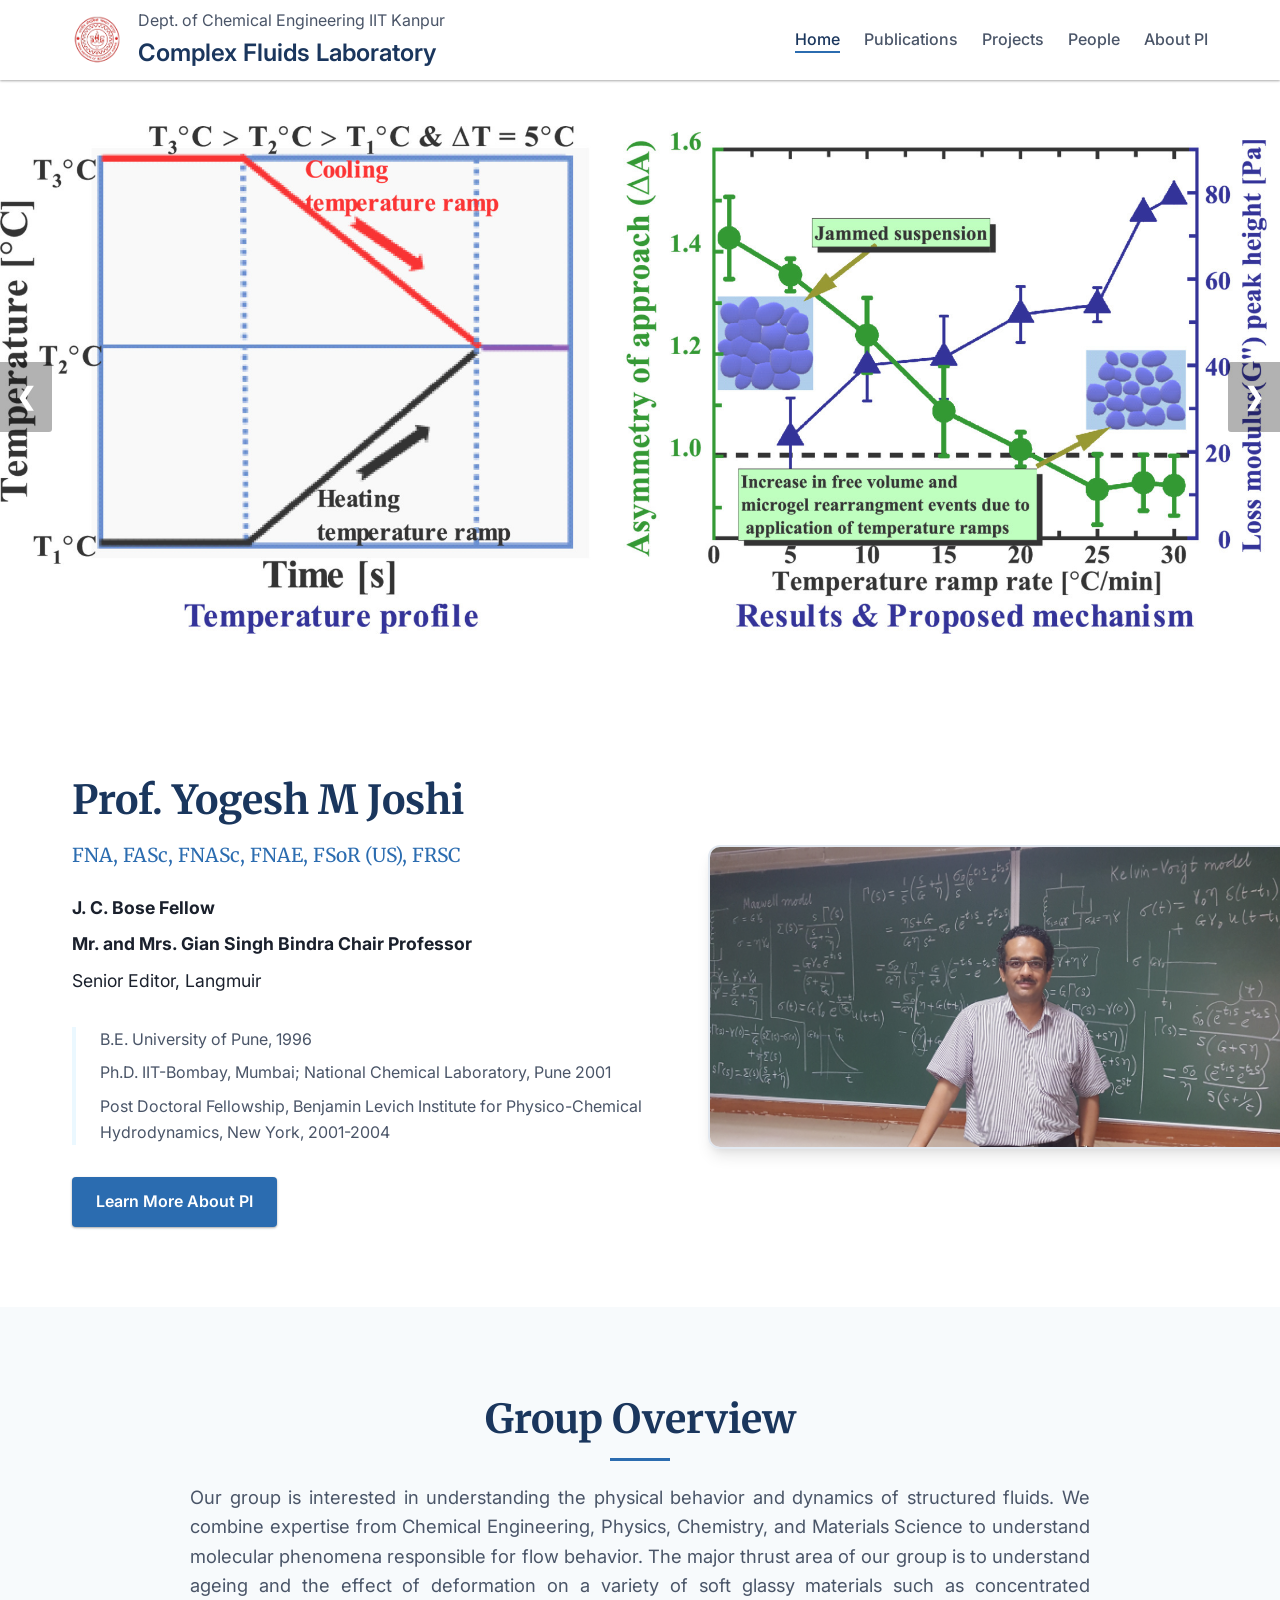
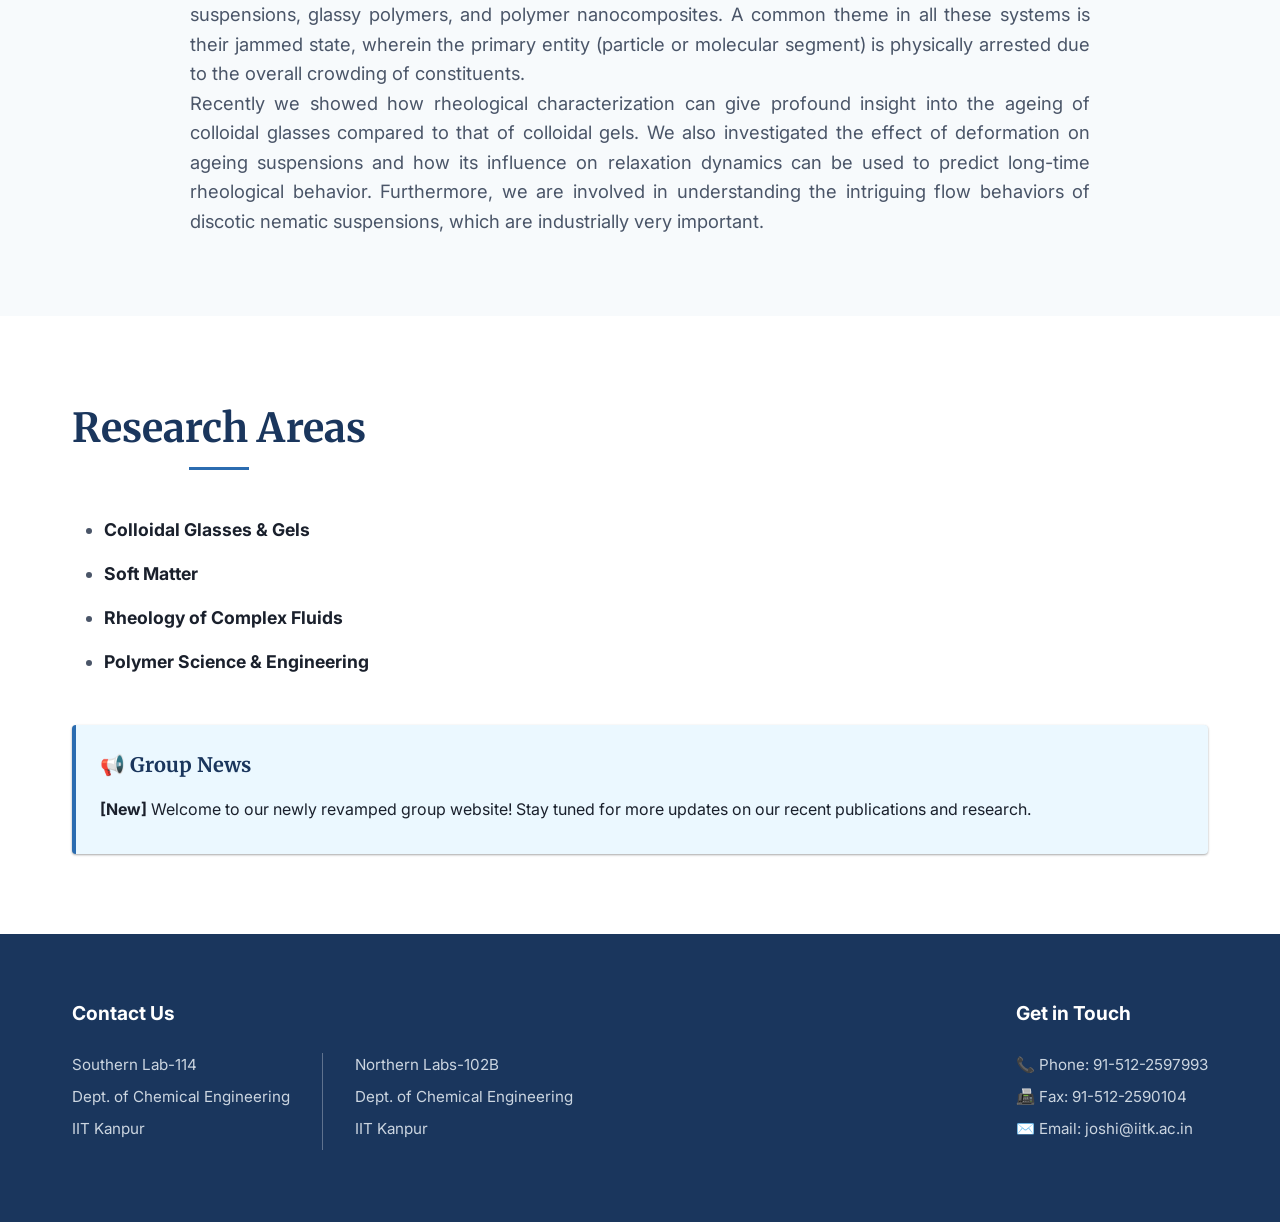
<file: index.html>
<!DOCTYPE html>
<html lang="en">

<head>
  <meta charset="UTF-8">
  <meta name="viewport" content="width=device-width, initial-scale=1.0">
  <title>Complex Fluids Laboratory IIT Kanpur</title>
  <link rel="stylesheet" href="style.css">
  <link rel="preconnect" href="https://fonts.googleapis.com">
  <link rel="preconnect" href="https://fonts.gstatic.com" crossorigin>
  <link
    href="https://fonts.googleapis.com/css2?family=Inter:wght@300;400;500;600&family=Merriweather:wght@300;400;700&display=swap"
    rel="stylesheet">
</head>

<body>

  <header class="navbar">
    <div class="container nav-container">
      <div class="logo">
        <img src="images/iitk_logo.jpg" alt="IITK Logo">
        <div class="logo-text">
          <span class="uni"> Dept. of Chemical Engineering IIT Kanpur </span>
          <span class="lab">Complex Fluids Laboratory</span>
        </div>
      </div>
      <nav>
        <ul>
          <li><a href="index.html" class="active">Home</a></li>
          <li><a href="publications.html">Publications</a></li>
          <li><a href="projects.html">Projects</a></li>
          <li><a href="people.html">People</a></li>
          <li><a href="about.html">About PI</a></li>
        </ul>
      </nav>
    </div>
  </header>

  <main>
    <!-- Abstract image art slideshow-->
    <section class="hero-slideshow">
      <div class="slide-container">
        <div class="slide fade active">
          <img src="abstract arts/kawale-2026-microgel.jpg" alt="Microgel">
          <div class="slide-caption">
            <h3>Microgel Suspensions</h3>
            <p>Exploring the unique yielding and structural recovery of soft microgels.</p>
          </div>
        </div>
        <div class="slide fade">
          <img src="abstract arts/vivek-2025-silica.jpeg" alt="Silica">
          <div class="slide-caption">
            <h3>Silica Colloidal Glasses</h3>
            <p>Aging phenomena and rheological responses in colloidal glasses.</p>
          </div>
        </div>
        <div class="slide fade">
            <!-- image name from abstract arts folder-->
          <img src="abstract arts/vivek-2026-micelle.jpg" alt="Micelle">
          <div class="slide-caption">
            <!--Title and description text on hovering-->
            <h3>Micellar Networks</h3>
            <p>Dynamic behavior and rheological modeling of self-assembled systems.</p>
          </div>
        </div>
        

        <a class="prev" onclick="plusSlides(-1)">&#10094;</a>
        <a class="next" onclick="plusSlides(1)">&#10095;</a>
      </div>
    </section>

    <section class="about-pi container">
      <div class="pi-details">
        <h1>Prof. Yogesh M Joshi</h1>
        <h2 class="credentials">FNA, FASc, FNASc, FNAE, FSoR (US), FRSC</h2>
        <div class="titles">
          <p><strong>J. C. Bose Fellow</strong></p>
          <p><strong>Mr. and Mrs. Gian Singh Bindra Chair Professor</strong></p>
          <p>Senior Editor, Langmuir</p>
        </div>
        <div class="bio">
          <p>B.E. University of Pune, 1996</p>
          <p>Ph.D. IIT-Bombay, Mumbai; National Chemical Laboratory, Pune 2001</p>
          <p>Post Doctoral Fellowship, Benjamin Levich Institute for Physico-Chemical Hydrodynamics, New York, 2001-2004
          </p>
        </div>
        <a href="about.html" class="btn">Learn More About PI</a>
      </div>
      <div class="pi-image">
        <img src="images/YMJ_Class.jpg" alt="Prof. Yogesh M Joshi">
      </div>
    </section>

    <section class="overview bg-light">
      <div class="container text-center">
        <h2 class="section-title">Group Overview</h2>
        <p class="overview-text">
          Our group is interested in understanding the physical behavior and dynamics of structured fluids. We combine
          expertise from Chemical Engineering, Physics, Chemistry, and Materials Science to understand molecular
          phenomena responsible for flow behavior. The major thrust area of our group is to understand ageing and the
          effect of deformation on a variety of soft glassy materials such as concentrated suspensions, glassy polymers,
          and polymer nanocomposites. A common theme in all these systems is their jammed state, wherein the primary
          entity (particle or molecular segment) is physically arrested due to the overall crowding of constituents.
        </p>
        <p class="overview-text mt-3">
          Recently we showed how rheological characterization can give profound insight into the ageing of colloidal
          glasses compared to that of colloidal gels. We also investigated the effect of deformation on ageing
          suspensions and how its influence on relaxation dynamics can be used to predict long-time rheological
          behavior. Furthermore, we are involved in understanding the intriguing flow behaviors of discotic nematic
          suspensions, which are industrially very important.
        </p>
      </div>
    </section>

    <section class="research-interests container">
      <h2 class="section-title text-center">Research Areas</h2>
      <ul class="research-list">
        <li><strong>Colloidal Glasses & Gels</strong> </li>
        <li><strong>Soft Matter</strong> </li>
        <li><strong>Rheology of Complex Fluids</strong></li>
        <li><strong>Polymer Science & Engineering</strong> </li>
      </ul>

      <!-- Placeholder for news-->
      <div class="news-flash-box">
        <h3>📢 Group News</h3>
        <ul class="news-list">
          <!-- Update news here-->
          <li><strong>[New]</strong> Welcome to our newly revamped group website! Stay tuned for more updates on our recent publications and research.</li>
        </ul>
      </div>
    </section>
  </main>

  <footer class="footer">
    <div class="container footer-content">
      <div class="footer-info">
        <h3>Contact Us</h3>
        <div style="display: flex; gap: 2rem; margin-top: 0.5rem;">
          <div>
            <p>Southern Lab-114</p>
            <p>Dept. of Chemical Engineering</p>
            <p>IIT Kanpur</p>
          </div>
          <div style="border-left: 1px solid rgba(255,255,255,0.3);"></div>
          <div>
            <p>Northern Labs-102B</p>
            <p>Dept. of Chemical Engineering</p>
            <p>IIT Kanpur</p>
          </div>
        </div>
      </div>
      <div class="footer-contact">
        <h3>Get in Touch</h3>
        <p>📞 Phone: 91-512-2597993</p>
        <p>📠 Fax: 91-512-2590104</p>
        <p>✉️ Email: <a href="mailto:joshi@iitk.ac.in">joshi@iitk.ac.in</a></p>
      </div>
    </div>
  </footer>

  <script>
    let slideIndex = 1;
    showSlides(slideIndex);

    function plusSlides(n) {
      showSlides(slideIndex += n);
    }

    function showSlides(n) {
      let i;
      let slides = document.getElementsByClassName("slide");
      if (n > slides.length) { slideIndex = 1 }
      if (n < 1) { slideIndex = slides.length }
      for (i = 0; i < slides.length; i++) {
        slides[i].style.display = "none";
      }
      slides[slideIndex - 1].style.display = "block";
    }

    // Auto slide
    setInterval(function () {
      plusSlides(1);
    }, 5000);
  </script>
</body>

</html>
</file>
<file: style.css>
/* Color Palette and Variables */
:root {
  --primary-blue: #1A365D;
  --secondary-blue: #2B6CB0;
  --accent-blue: #EBF8FF;
  --text-dark: #1A202C;
  --text-gray: #4A5568;
  --bg-light: #F7FAFC;
  --white: #FFFFFF;
  --shadow-sm: 0 1px 3px rgba(0,0,0,0.12), 0 1px 2px rgba(0,0,0,0.24);
  --shadow-md: 0 4px 6px rgba(0,0,0,0.1);
  --shadow-lg: 0 10px 15px -3px rgba(0,0,0,0.1), 0 4px 6px -2px rgba(0,0,0,0.05);
  --transition: all 0.3s ease;
}

/* Reset and Global Styles */
* {
  margin: 0;
  padding: 0;
  box-sizing: border-box;
}

body {
  font-family: 'Inter', sans-serif;
  color: var(--text-dark);
  line-height: 1.6;
  background-color: var(--white);
  padding-top: 80px; /* Space for fixed header */
}

h1, h2, h3, h4 {
  font-family: 'Merriweather', serif;
  color: var(--primary-blue);
  margin-bottom: 1rem;
}

a {
  text-decoration: none;
  color: var(--secondary-blue);
  transition: var(--transition);
}

a:hover {
  color: var(--primary-blue);
}

.container {
  max-width: 1200px;
  margin: 0 auto;
  padding: 0 2rem;
}

.text-center {
  text-align: center;
}

.mt-3 {
  margin-top: 1.5rem;
}

.bg-light {
  background-color: var(--bg-light);
}

.section-title {
  font-size: 2.5rem;
  margin-bottom: 2rem;
  position: relative;
  display: inline-block;
}

.section-title::after {
  content: '';
  position: absolute;
  bottom: -10px;
  left: 50%;
  transform: translateX(-50%);
  width: 60px;
  height: 3px;
  background-color: var(--secondary-blue);
}

.btn {
  display: inline-block;
  padding: 0.75rem 1.5rem;
  background-color: var(--secondary-blue);
  color: var(--white);
  border-radius: 4px;
  font-weight: 600;
  box-shadow: var(--shadow-sm);
}

.btn:hover {
  background-color: var(--primary-blue);
  color: var(--white);
  transform: translateY(-2px);
  box-shadow: var(--shadow-md);
}

/* Header and Navigation */
.navbar {
  position: fixed;
  top: 0;
  left: 0;
  width: 100%;
  height: 80px;
  background-color: rgba(255, 255, 255, 0.9);
  backdrop-filter: blur(10px);
  -webkit-backdrop-filter: blur(10px);
  z-index: 1000;
  box-shadow: var(--shadow-sm);
  display: flex;
  align-items: center;
}

.nav-container {
  display: flex;
  justify-content: space-between;
  align-items: center;
  width: 100%;
}

.logo {
  display: flex;
  align-items: center;
  gap: 1rem;
}

.logo img {
  height: 50px;
  width: auto;
}

.logo-text {
  display: flex;
  flex-direction: column;
}

.logo-text .lab {
  font-weight: 600;
  font-size: 1.5rem;
  color: var(--primary-blue);
}

.logo-text .uni {
  font-size: 1rem;
  color: var(--text-gray);
}

.navbar nav ul {
  display: flex;
  list-style: none;
  gap: 1.5rem;
}

.navbar nav ul li a {
  font-weight: 500;
  color: var(--text-gray);
  position: relative;
  padding-bottom: 0.25rem;
}

.navbar nav ul li a::after {
  content: '';
  position: absolute;
  bottom: 0;
  left: 0;
  width: 0;
  height: 2px;
  background-color: var(--secondary-blue);
  transition: width 0.3s ease;
}

.navbar nav ul li a:hover::after,
.navbar nav ul li a.active::after {
  width: 100%;
}

.navbar nav ul li a.active {
  color: var(--primary-blue);
}

/* Hero Slideshow */
.hero-slideshow {
  width: 100%;
  position: relative;
  overflow: hidden;
  /* background-color: #000; */
}

.slide-container {
  max-width: 100%;
  position: relative;
  margin: auto;
}

.slide {
  display: none;
  position: relative;
}

.slide img {
  width: 99%;
  height: 600px;
  object-fit: contain;
  opacity: 0.8;
}

.slide-caption {
  position: absolute;
  bottom: 10%;
  left: 5%;
  width: 90%;
  background: rgba(26, 54, 93, 0.85);
  backdrop-filter: blur(5px);
  color: var(--white);
  padding: 2rem;
  border-radius: 8px;
  opacity: 0;
  transform: translateY(20px);
  transition: all 0.5s ease;
}

.slide:hover .slide-caption {
  opacity: 1;
  transform: translateY(0);
}

.slide-caption h3 {
  color: var(--white);
  margin-bottom: 0.5rem;
  font-size: 1.5rem;
}

.slide-caption p {
  font-size: 0.85rem;
  margin: 0;
}

/* Next & previous buttons */
.prev, .next {
  cursor: pointer;
  position: absolute;
  top: 50%;
  width: auto;
  padding: 16px;
  margin-top: -22px;
  color: white;
  font-weight: bold;
  font-size: 24px;
  transition: 0.3s ease;
  border-radius: 0 3px 3px 0;
  user-select: none;
  background-color: rgba(0,0,0,0.3);
  z-index: 10;
}

.prev {
  left: 0;
}

.next {
  right: 0;
  border-radius: 3px 0 0 3px;
}

.prev:hover, .next:hover {
  background-color: rgba(0,0,0,0.8);
}

/* Fading animation */
.fade {
  animation-name: fade;
  animation-duration: 1.5s;
}

@keyframes fade {
  from {opacity: .4} 
  to {opacity: 1}
}

/* About PI Section */
.about-pi {
  padding: 5rem 2rem;
  display: flex;
  align-items: center;
  gap: 4rem;
}

.pi-image {
  flex: 0 0 500px;
}
.pi-image img {
  width: 125%;
  border-radius: 12px;
  box-shadow: var(--shadow-lg);
  border: 2px solid #E2E8F0;
  display: block;
  margin: 0 auto;
}

.pi-details {
  flex: 1;
}

.pi-details h1 {
  font-size: 2.5rem;
  margin-bottom: 0.5rem;
}

.pi-details .credentials {
  font-size: 1.2rem;
  color: var(--secondary-blue);
  font-weight: 400;
  margin-bottom: 1.5rem;
}

.pi-details .titles p {
  font-size: 1.1rem;
  margin-bottom: 0.5rem;
  color: var(--text-dark);
}

.pi-details .bio {
  margin: 2rem 0;
  padding-left: 1.5rem;
  border-left: 4px solid var(--accent-blue);
}

.pi-details .bio p {
  margin-bottom: 0.5rem;
  color: var(--text-gray);
}

/* Overview Section */
.overview {
  padding: 5rem 2rem;
}

.overview-text {
  font-size: 1.15rem;
  color: var(--text-gray);
  max-width: 900px;
  margin: 0 auto;
  text-align: justify;
}

/* Research Interests Section */
.research-interests {
  padding: 5rem 2rem;
}

.research-list {
  list-style-type: disc;
  margin-left: 2rem;
  margin-top: 1.5rem;
  color: var(--text-gray);
  font-size: 1.1rem;
}

.research-list li {
  margin-bottom: 1rem;
}

.research-list strong {
  color: var(--text-dark);
}

.news-flash-box {
  background: var(--accent-blue);
  border-left: 4px solid var(--secondary-blue);
  padding: 1.5rem;
  margin-top: 3rem;
  border-radius: 4px;
  box-shadow: var(--shadow-sm);
}

.news-flash-box h3 {
  color: var(--primary-blue);
  font-size: 1.25rem;
  margin-bottom: 1rem;
  display: flex;
  align-items: center;
}

.news-list {
  list-style-type: none;
  padding-left: 0;
}

.news-list li {
  margin-bottom: 0.5rem;
  color: var(--text-dark);
  font-size: 1rem;
}

/* Footer */
.footer {
  background-color: var(--primary-blue);
  color: var(--white);
  padding: 4rem 2rem 1.5rem;
}

.footer-content {
  display: flex;
  justify-content: space-between;
  gap: 6rem;
  margin-bottom: 3rem;
}

.footer h3 {
  color: var(--white);
  font-size: 1.2rem;
  margin-bottom: 1.5rem;
  font-family: 'Inter', sans-serif;
}

.footer p {
  color: #CBD5E0;
  margin-bottom: 0.5rem;
  font-size: 0.95rem;
}

.footer a {
  color: #CBD5E0;
}

.footer a:hover {
  color: var(--white);
}

.footer-links ul {
  list-style: none;
}

.footer-links ul li {
  margin-bottom: 0.5rem;
}

.footer-bottom {
  text-align: center;
  padding-top: 1.5rem;
  border-top: 1px solid rgba(255, 255, 255, 0.1);
  color: #A0AEC0;
  font-size: 0.9rem;
}

/* Responsive */
@media (max-width: 992px) {
  .about-pi {
    flex-direction: column;
    text-align: center;
    gap: 2rem;
  }

  .pi-details .bio {
    text-align: left;
  }
}

@media (max-width: 768px) {
  .nav-container {
    flex-direction: column;
    padding: 1rem 0;
  }
  
  .navbar {
    height: auto;
    padding-bottom: 1rem;
  }

  .navbar nav ul {
    margin-top: 1rem;
    flex-wrap: wrap;
    justify-content: center;
    gap: 1rem;
  }

  body {
    padding-top: 120px;
  }

  .slide img {
    height: 400px;
  }
  
  .slide-caption {
    left: 5%;
    bottom: 5%;
    right: 5%;
    max-width: 90%;
  }
}

/* Publications Page Specific Styles */
.cover-slideshow {
  width: 100%;
  height: 600px;
  position: relative;
  overflow: hidden;
  background-color: #000;
  display: flex;
  justify-content: center;
  align-items: center;
}

.cover-slide {
  position: absolute;
  top: 0; 
  left: 50%;
  width: 500px; 
  height: 100%;
  transform: translateX(-50%) scale(0.8);
  opacity: 0;
  visibility: hidden;
  transition: all 0.5s ease-in-out;
  z-index: 1;
}

.cover-slide.active {
  opacity: 1;
  visibility: visible;
  transform: translateX(-50%) scale(1);
  z-index: 3;
}

.cover-slide.prev-slide {
  opacity: 0.2;
  visibility: visible;
  left: 15%;
  transform: translateX(-50%) scale(0.85);
  z-index: 2;
  cursor: pointer;
}

.cover-slide.next-slide {
  opacity: 0.2;
  visibility: visible;
  left: 85%;
  transform: translateX(-50%) scale(0.85);
  z-index: 2;
  cursor: pointer;
}

.cover-slide img {
  width: 100%;
  height: 100%;
  object-fit: contain;
  border-radius: 8px;
}

.cover-caption {
  position: absolute;
  bottom: 20px;
  left: 50%;
  transform: translateX(-50%);
  background: rgba(100, 100, 100, 0.7);
  backdrop-filter: blur(10px);
  -webkit-backdrop-filter: blur(10px);
  color: var(--white);
  padding: 0.75rem 1.5rem;
  border-radius: 6px;
  font-size: 1rem;
  font-weight: 500;
  text-align: center;
  white-space: nowrap;
  opacity: 0;
  transition: opacity 0.3s ease;
  pointer-events: none;
}

.cover-slide.active:hover .cover-caption {
  opacity: 1;
}

.profiles {
  padding: 5rem 2rem;
}

.profile-links-minimal {
  display: flex;
  justify-content: center;
  gap: 2rem;
  flex-wrap: wrap;
  margin-top: 2rem;
}

.profile-links-minimal a {
  padding: 0.75rem 2.5rem;
  border: 2px solid var(--secondary-blue);
  border-radius: 30px;
  color: var(--secondary-blue);
  font-weight: 600;
  transition: var(--transition);
  text-align: center;
  min-width: 160px;
}

.profile-links-minimal a:hover {
  background-color: var(--secondary-blue);
  color: var(--white);
}

.publications-db {
  padding: 5rem 2rem;
}

.year-tabs-minimal {
  display: flex;
  justify-content: center;
  flex-wrap: wrap;
  gap: 0.5rem;
  margin-bottom: 3rem;
  margin-top: 2rem;
}

.year-tab-btn {
  background: transparent;
  border: none;
  font-size: 1.1rem;
  padding: 0.5rem 1rem;
  color: var(--text-gray);
  cursor: pointer;
  border-bottom: 2px solid transparent;
  transition: var(--transition);
  font-family: 'Inter', sans-serif;
  font-weight: 500;
}

.year-tab-btn:hover {
  color: var(--primary-blue);
}

.year-tab-btn.active {
  color: var(--primary-blue);
  border-bottom-color: var(--primary-blue);
}

.year-tab-btn.tab-btn-styled {
  border: 2px solid var(--secondary-blue);
  border-radius: 30px;
  padding: 0.5rem 1.5rem;
  transition: all 0.3s ease;
  border-bottom: 2px solid var(--secondary-blue);
}

.year-tab-btn.tab-btn-styled:hover {
  background-color: var(--secondary-blue);
  color: var(--white);
}

.year-tab-btn.tab-btn-styled.active {
  background-color: var(--secondary-blue);
  color: var(--white);
}

.publications-scroll {
  max-width: 900px;
  margin: 0 auto;
}

.publications-list-minimal {
  list-style: none;
  padding: 0;
}

.publications-list-minimal li {
  padding: 1.5rem 0;
  border-bottom: 1px solid #E2E8F0;
  color: var(--text-dark);
}

.publications-list-minimal li:last-child {
  border-bottom: none;
}

.publications-list-minimal .authors {
  color: var(--text-gray);
  font-size: 0.95rem;
}

.publications-list-minimal .journal {
  color: var(--secondary-blue);
  font-size: 0.95rem;
}

.publications-list-minimal .pub-year-heading {
  font-size: 1.3rem;
  font-weight: 700;
  color: var(--primary-blue);
  border-bottom: 2px solid var(--secondary-blue);
  padding: 1.5rem 0 0.5rem;
  margin-top: 1rem;
  list-style: none;
  letter-spacing: 0.02em;
}

.records {
  padding: 5rem 2rem;
}

.records-list-minimal {
  max-width: 90%;
  margin: 2rem auto 0;
  padding-left: 2rem;
  color: var(--text-gray);
  font-size: 1.05rem;
  line-height: 1.8;
}

.records-list-minimal li {
  margin-bottom: 1rem;
}

/* Publications Show More Button */
.show-more-container {
  text-align: center;
  margin-top: 2rem;
  padding-bottom: 1rem;
}

.show-more-btn {
  background-color: var(--secondary-blue);
  color: var(--white);
  border: none;
  padding: 0.75rem 2rem;
  border-radius: 30px;
  font-family: 'Inter', sans-serif;
  font-weight: 500;
  cursor: pointer;
  transition: var(--transition);
  box-shadow: var(--shadow-sm);
}

.show-more-btn:hover {
  background-color: var(--primary-blue);
  box-shadow: var(--shadow-md);
  transform: translateY(-2px);
}

.pub-link {
  font-size: 0.9rem;
  margin-left: 0.5rem;
  font-weight: 500;
  color: var(--primary-blue);
}
.pub-link:hover {
  text-decoration: underline;
}

/* People Page Specific Styles */
.group-photo {
  width: 100%;
  max-height: 600px;
  overflow: hidden;
  display: flex;
  justify-content: center;
  align-items: center;
  background-color: transparent;
}

.group-photo img {
  width: 95%;
  height: auto;
  max-height: 550px;
  object-fit: cover;
  opacity: 0.95;
  border-radius: 12px;
  box-shadow: 0 10px 25px rgba(0,0,0,0.5);
  margin-top: 2rem;
  margin-bottom: 2rem;
}

.people-section {
  padding-top: 4rem;
  padding-bottom: 2rem;
}

.people-grid {
  display: grid;
  grid-template-columns: repeat(auto-fill, minmax(200px, 1fr));
  gap: 3rem;
  padding: 2rem 0;
  justify-items: center;
}

.person-card {
  text-align: center;
  display: flex;
  flex-direction: column;
  align-items: center;
  width: 100%;
}

.person-img-wrapper {
  width: 150px;
  height: 150px;
  border-radius: 50%;
  overflow: hidden;
  margin-bottom: 1rem;
  border: 3px solid var(--accent-blue);
  box-shadow: var(--shadow-md);
  transition: var(--transition);
  display: flex;
  justify-content: center;
  align-items: center;
  background-color: var(--bg-light);
}

.person-img-wrapper:hover {
  transform: scale(1.05);
  border-color: var(--secondary-blue);
}

.person-img-wrapper img {
  width: 100%;
  height: 100%;
  object-fit: cover;
}

.person-card h3 {
  font-family: 'Inter', sans-serif;
  font-size: 1.15rem;
  color: var(--text-dark);
  margin-bottom: 0.25rem;
}

.person-card p {
  font-size: 0.9rem;
  color: var(--text-gray);
  margin-bottom: 0.25rem;
}

.person-card .person-link {
  color: var(--secondary-blue);
  font-weight: 500;
  font-size: 0.9rem;
  margin-top: 0.5rem;
  word-break: break-all;
}

.person-card .person-link:hover {
  color: var(--primary-blue);
  text-decoration: underline;
}

/* Group Gallery Carousel */
.gallery-section {
  background: #f0f4f8;
  padding-bottom: 3rem;
}

.gallery-carousel {
  position: relative;
  display: flex;
  align-items: center;
  width: 100%;
  margin-top: 1.5rem;
}

.gallery-track-wrapper {
  overflow: hidden;
  width: 100%;
  flex: 1;
}

.gallery-track {
  display: flex;
  transition: transform 0.5s cubic-bezier(0.4, 0, 0.2, 1);
  width: 100%;
}

.gallery-track img {
  min-width: 100%;
  width: 100%;
  max-height: 90vh;
  object-fit: contain;
  object-position: center;
  flex-shrink: 0;
  background: #000;
}

.gallery-btn {
  position: absolute;
  z-index: 10;
  top: 50%;
  transform: translateY(-50%);
  background: rgba(255, 255, 255, 0.85);
  border: none;
  border-radius: 50%;
  width: 48px;
  height: 48px;
  font-size: 1.4rem;
  cursor: pointer;
  display: flex;
  align-items: center;
  justify-content: center;
  box-shadow: 0 2px 12px rgba(0,0,0,0.18);
  transition: background 0.2s, transform 0.2s;
}

.gallery-btn:hover {
  background: rgba(255, 255, 255, 1);
  transform: translateY(-50%) scale(1.08);
}

.gallery-btn-prev { left: 1rem; }
.gallery-btn-next { right: 1rem; }

.gallery-dots {
  display: flex;
  justify-content: center;
  gap: 8px;
  margin-top: 1.2rem;
}

.gallery-dot {
  width: 10px;
  height: 10px;
  border-radius: 50%;
  background: #b0bec5;
  cursor: pointer;
  transition: background 0.3s, transform 0.3s;
}

.gallery-dot.active {
  background: var(--secondary-blue);
  transform: scale(1.3);
}
</file>
